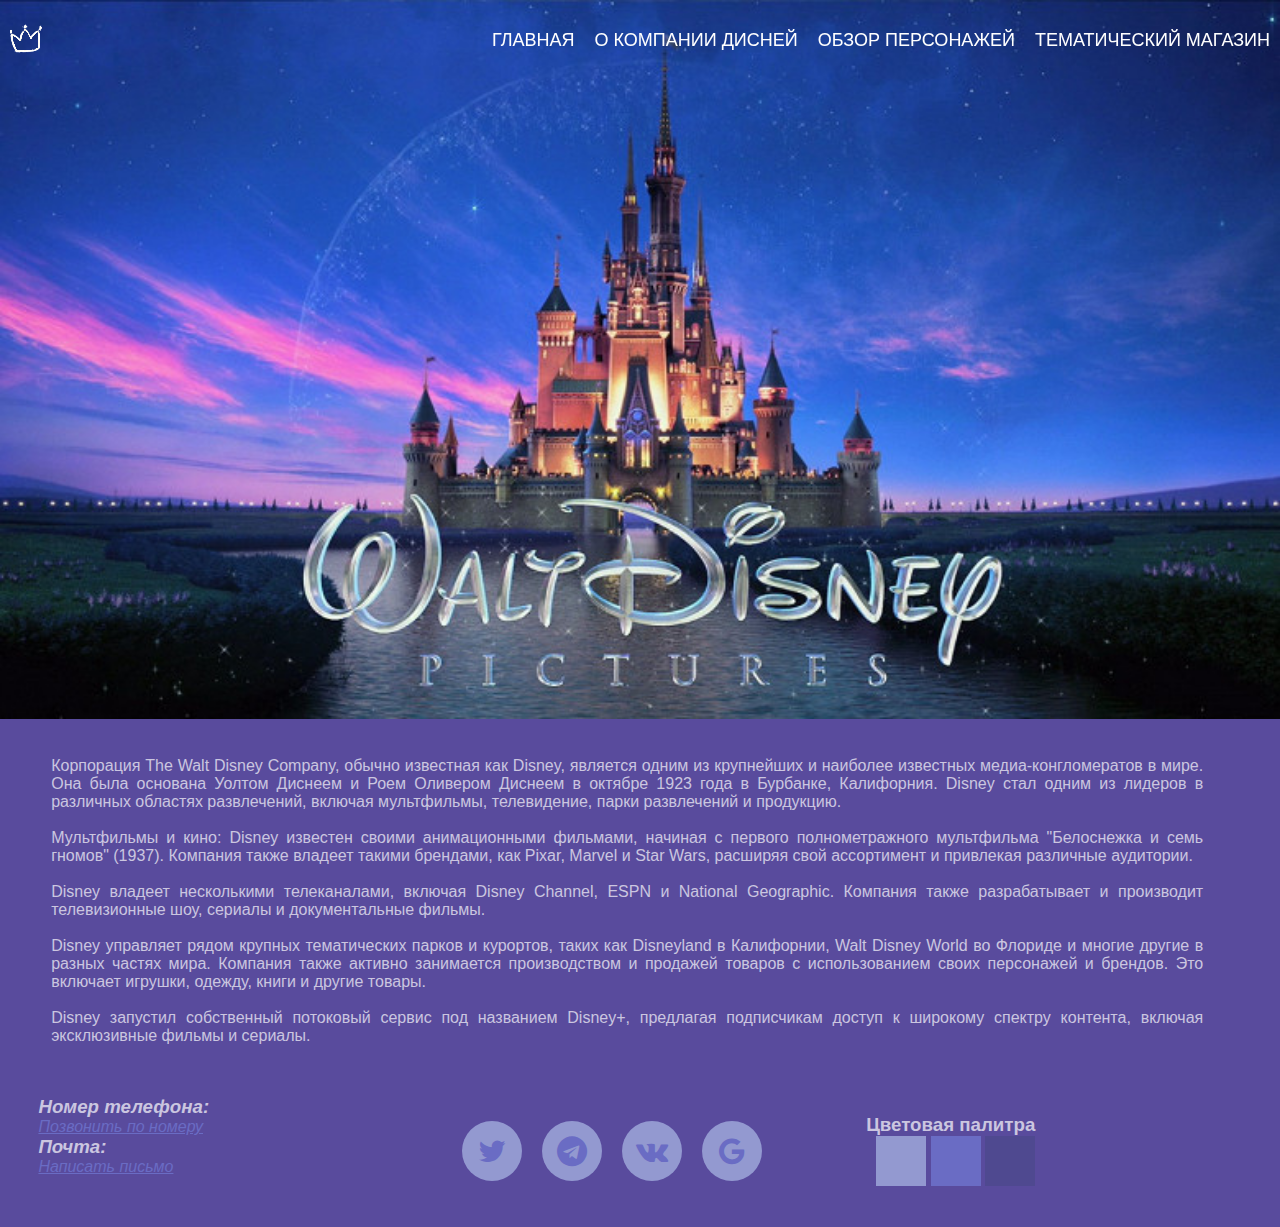
<file: disney.html>
<!DOCTYPE html>
<html lang="ru">
    <head>
        <meta charset="UTF-8">
        <meta name="viewport" content="width=device-width">
        <meta http-equiv="X-UA_Compatible" content="ie=edge">
        <title>О компании Дисней</title>
        <link rel="stylesheet" href="disney.css">
        <link rel="stylesheet" href="footer.css">
        <link rel="stylesheet" href="header.css">
        <link rel="icon" href="img/favicon.png" type="image/png">
        <link rel="stylesheet" href="https://cdnjs.cloudflare.com/ajax/libs/font-awesome/4.7.0/css/font-awesome.min.css">
    </head>
    <body> 
        <div class="wrapper">
            <header class="header">
            <div class='container'>
                <div class="header__body">
                    <a href="index.html" class="header__logo">
                        <img src="img/logo2.png" alt="">
                    </a>
                    <div class="header__burger">
                        <span></span>
                    </div>
                    <nav class="header__menu">
                        <ul class="header__list">
                        <li>
                            <a href="index.html" class="header__link">главная</a>
                        </li>
                        <li>
                            <a href="disney.html" class="header__link">о компании Дисней</a>
                        </li>
                        <li>
                            <a href="characters.html" class="header__link">обзор персонажей</a>
                        </li>
                        <li>
                            <a href="shop.html" class="header__link">тематический магазин</a>
                        </li>
                        
                    </ul>
                    </nav>
                </div>
            </div>
            </header>
            <main class="">
                <div class="image">
                        <img src="img/disney.jpg" alt="" class="">
                </div>
                <div class="text"> <p>
                    Корпорация The Walt Disney Company, обычно известная как Disney, является одним из крупнейших и наиболее известных медиа-конгломератов в мире. Она была основана Уолтом Диснеем и Роем Оливером Диснеем в октябре 1923 года в Бурбанке, Калифорния. Disney стал одним из лидеров в различных областях развлечений, включая мультфильмы, телевидение, парки развлечений и продукцию.
                </p> <br>
                <p>
                    Мультфильмы и кино: Disney известен своими анимационными фильмами, начиная с первого полнометражного мультфильма "Белоснежка и семь гномов" (1937). Компания также владеет такими брендами, как Pixar, Marvel и Star Wars, расширяя свой ассортимент и привлекая различные аудитории.
                </p> <br>
                <p>
                    Disney владеет несколькими телеканалами, включая Disney Channel, ESPN и National Geographic. Компания также разрабатывает и производит телевизионные шоу, сериалы и документальные фильмы.
                </p> <br>
                <p>
                    Disney управляет рядом крупных тематических парков и курортов, таких как Disneyland в Калифорнии, Walt Disney World во Флориде и многие другие в разных частях мира.
                    Компания также активно занимается производством и продажей товаров с использованием своих персонажей и брендов. Это включает игрушки, одежду, книги и другие товары.
                </p> <br>
                <p>
                    Disney запустил собственный потоковый сервис под названием Disney+, предлагая подписчикам доступ к широкому спектру контента, включая эксклюзивные фильмы и сериалы.
                </p></div>
            </main>

            <footer>
                <address>
                <h3>Номер телефона:</h3>
                <a href="tel:+79253875508">Позвонить по номеру</a>
                <h3>Почта:</h3>
                <a href="mailto:nikaozer@gmail.com">Написать письмо</a>
                </address>
                <div class = "social_buttons">
                    <div class = "social-icon">
                        <a class="fa fa-twitter"></a>
                    </div>
                    <div class = "social-icon">
                        <a class="fa fa-telegram"></a>
                    </div>
                    <div class = "social-icon">
                        <a class="fa fa-vk"></a>
                    </div>
                    <div class = "social-icon">
                        <a class="fa fa-google"></a>
                    </div>
                </div>
                <div id = "palitreblocks">
                    <br>
                <h3> Цветовая палитра</h3>
                <div id = "palitreblock1"></div>
                <div id = "palitreblock2"></div>
                <div id = "palitreblock3"></div>
                </div>
                <br><br>
                
            </footer>
            </div>
            <script src="https://code.jquery.com/jquery-3.6.4.min.js"></script>
            <script src="script.js"></script>  
            <script src="disney.js"></script>  
    </body>
    </html>
</file>
<file: disney.css>
@media (max-width: 767px) {

    .header__menu {
        background-color: rgb(53, 63, 139);
    }
}

.image {
    max-width: 100%;
    overflow: hidden;    
}

img {
    width: 100%;
    display: block;
}

body {
    color: #ffffffb2;
    background-color: rgba(39, 21, 128, 0.768);
}

.text {
    width: 90%;
    margin-top: 3%;
    margin-left: 4%;
}

.social-icon {
    background-color: rgb(147, 153, 208);
}

.social-icon::before {
  background: linear-gradient(135deg, rgb(127, 110, 226), rgb(59, 55, 106));
}

#palitreblock1 {
    background-color:rgb(147, 153, 208);
}

#palitreblock2 {
    background-color:rgb(106, 108, 196);
}

#palitreblock3 {
    background-color:rgb(79, 73, 144);
}

a {
    color: rgb(106, 108, 196);
}

a:hover {
    color: rgb(156, 161, 255);
}

footer {
    margin-top: 4%;
}

.text {
    text-align: justify;
}
</file>
<file: footer.css>
@media screen and (min-width: 1000px) {
    footer {
      grid-template-columns: 1fr 1fr 1fr;
      grid-template-rows: 1fr;
      grid-template-areas: 
      "adress" "social" "palitre";
    }
  }
  
  @media screen and (min-width: 476px) and (max-width: 999px) {
  
    footer {
      grid-template-columns: 1fr 1fr;
      grid-template-rows: 1fr 1fr;
      grid-template-areas: 
      "adress" "social" 
      "palitre";
    }
  }
  
  @media screen and (max-width: 475px) {
    footer {
      grid-template-columns: 1fr;
      grid-template-rows: 1fr;
      grid-template-areas: 
      "adress" 
      "social" 
      "palitre";
    }
  }

  
footer {
    display: grid;
    grid-area: footer;
    margin-left: 3%;
}

address {
  grid-area: adress;
} 
.social_buttons {
    margin-top: 15px;
    display: flex;
    flex-wrap: wrap;
    justify-content: flex-start;
    align-items: center;
  }

.social-icon {
    grid-area: social;
    text-decoration: none;
    position: relative;
    width: 60px;
    height: 60px;
    margin: 10px;
    border-radius: 50%;
    cursor: pointer;
    z-index: 2;
    display: flex;
    align-items: center;
    justify-content: center;
    font-size: 30px;
    overflow: hidden; /* Скрыть избыточное содержимое за границами */
  }

  
.social-icon::before {
    content: "";
    width: 100%;
    height: 0;
    position: absolute;
    top: 0;
    left: 0;
    border-radius: 50%;
    z-index: -1;
    transition: height 0.3s ease-in-out;
  }

  .social-icon:hover::before {
    height: 100%; /* При наведении увеличиваем максимальную высоту, чтобы плавно выдвинуть псевдоэлемент сверху вниз */
  }
  
  .social-icon a {
    background-color: transparent; /* Очистить фон для ссылок внутри .social-icon */
  }

  #palitreblock1 {
    grid-area: palitre;
    margin-left: 10px;
    width: 50px;
    height: 50px;
    display:inline-block;
    cursor: pointer;
}

#palitreblock2 {
    width: 50px;
    height: 50px;
    display:inline-block;
    cursor: pointer;
}

#palitreblock3 {
    width: 50px;
    height: 50px;
    display:inline-block;
    cursor: pointer;
}

#palitreblock1:hover, #palitreblock2:hover, #palitreblock3:hover {
  transform:scale(1.12);
  transition: transform 0.2s;
}
</file>
<file: header.css>
*,
::before, ::after {
    padding: 0;
    margin: 0;
    border: 0;
    box-sizing:border-box;
}

body {
    height: 100%;
    margin:0;
    font-family: 'Arial', sans-serif;
}

.container {
    margin: 0px auto;
    padding: 0px 10px;
}

.header {
    position: fixed;
    width: 100%;
    top: 0;
    left: 0;
    left: 0;
    z-index: 50;
}

.header__body {
    position: relative;
    display: flex;
    justify-content: space-between;
    height: 80px;
    align-items: center;
}

.header__logo {
    max-width: 32px;
    flex: 0 0 60px;
    overflow: hidden;
    z-index: 3;
}

.header__logo img {
    max-width: 100%;
    display: block;
}

.header__list {
    display: flex;
    position: relative;
    z-index: 2;
}

.header__list li {
    list-style: none;
    margin: 0px 0px 0px 20px;
}

.header__link {
    color: #fff;
    text-transform: uppercase;
    font-size: 18px;
    text-decoration: none;
}

.header__burger {
    display: none;
}

.header__list:before {
    display: none;
}

@media (max-width: 850px) {
    body.lock {
        overflow: hidden;
    }
    .header__body {
        height: 50px;
    }
    .header__logo {
        flex: 0 0 40px;
    }
    .header__burger {
        display: block;
        position: relative;
        width: 30px;
        height: 20px;
        z-index: 3;
    }

    .header__burger::before, 
    .header__burger::after {
        content: '';
        background-color: #fff;
        position: absolute;
        width: 100%;
        height: 2px;
        left: 0;
        transition: all 0.3s ease 0s;
    }
    .header__burger::before {
        top: 0;
    }
    .header__burger::after {
        bottom: 0;
    }

    .header__burger.active span {
        transform: scale(0);

    }
    .header__burger span {
        position: absolute;
        background-color:#fff ;
        position: absolute;
        left: 0;
        width: 100%;
        height: 2px;
        top: 9px;
        transition: all 0.3s ease 0s;
    }
    .header__burger.active::before {
        transform: rotate(45deg);
        top: 9px;
    }

    .header__burger.active::after {
        transform: rotate(-45deg);
        bottom: 9px;
    }

    .header__menu {
        position: fixed;
        top: -100%;
        left: 0;
        width: 100%;
        height: 100%;
        transition: all 0.3s ease 0s;
        padding: 70px 10px 20px 10px;
        overflow: auto;
    }

    .header__menu.active {
        top: 0;
    }
    .header__list {
        display: block;
    }
    .header__list li {
        margin: 0px 0px 20px 0px;
    }

    .header:before {
        content: '';
        position: absolute;
        top:0;
        left:0;
        width: 100%;
        height: 100%;
        z-index: 2;
    }  
}
</file>
